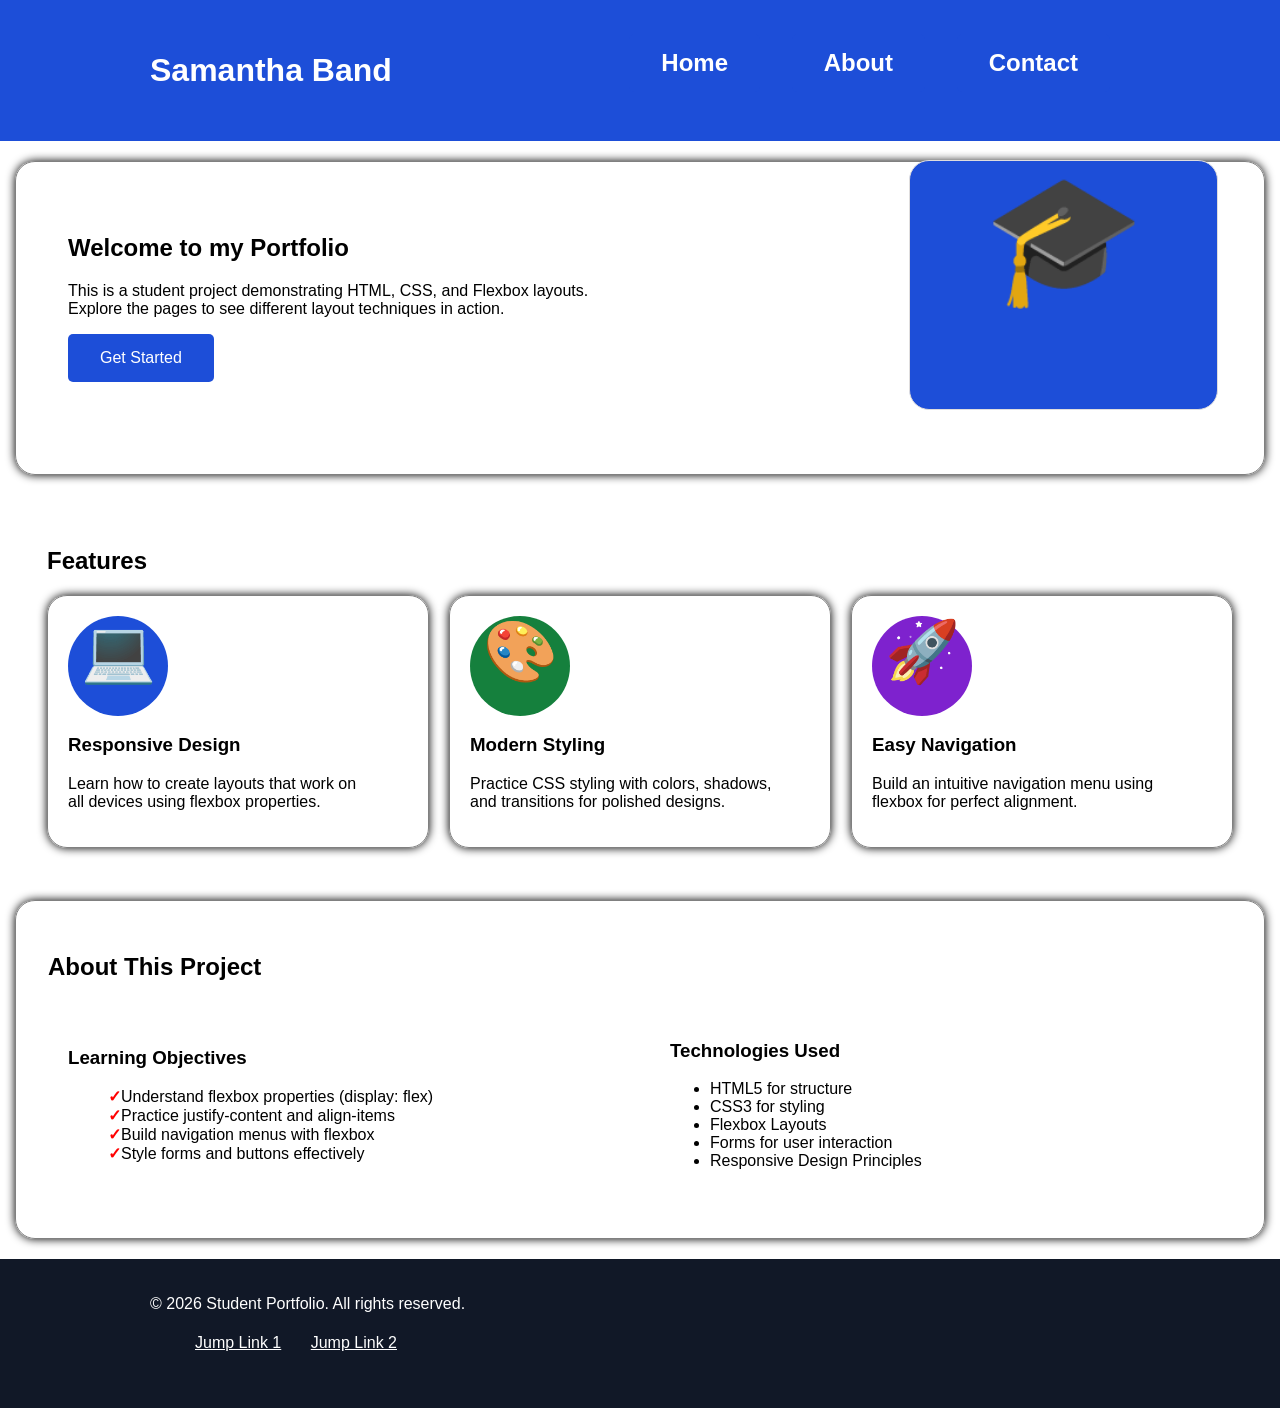
<file: index.html>
<!DOCTYPE html>

<html lang="en">

<head>

<meta charset="UTF-8">

<meta name="viewport" content="width=device-width, initial-scale=1.0">

<title>Home</title>

<link rel="stylesheet" href="css/style.css">  

</head>

<body>

<header>
<div class="flexContainer">
    <div id="headerName">
        <p> Samantha Band</p>
  </div>
  <nav>
      <ul id="jump1">
        <li><a href="index.html">
            <button class="btn-two">Home</button></a></li>
        <li><a href="about.html">
           <button class="btn-two">About</button></a></li>
        <li><a href="contact.html">
            <button class="btn-two">Contact</button></a></li>
        
      </ul>
    </nav>
  </div>



</header>

<main>
<section class="shadow">
<div class="flex-container">
    <div class="flexItem">
        <h1>Welcome to my Portfolio</h1>
        <p>This is a student project demonstrating HTML, CSS, and Flexbox layouts. <br>
           Explore the pages to see different layout techniques in action.
        </p>
        <button> Get Started 
        </button>
    </div>
    <div class="flexItem">
        <p id="heroIcon">&#x1F393;</p>
    </div>
</div>

</section>

<section>
    <h2 id="jump2">Features</h2>
     <div class="flexContainer">
        <div class="shadow flexItem">
          <p class="circleBlue"> &#x1F4BB;</p>
         <h3>Responsive Design </h3>
        <p>Learn how to create layouts that work on <br> all devices using flexbox properties.</p>
       </div>
     <div class="shadow flexItem">
         <p class="circleGreen"> &#x1F3A8;</p>
        <h3>Modern Styling</h3> <p>Practice CSS styling with colors, shadows, <br> and transitions for polished designs.</p>
       </div>
    <div class="shadow flexItem">
        <p class="circlePurple"> &#x1F680; </p>
        <h3>Easy Navigation </h3>
        <p>Build an intuitive navigation menu using <br>flexbox for perfect alignment.</p>
       </div>








</section>

<section class="shadow">
<h2>About This Project</h2>
            <div class="flexContainer">
               <div class="flexItem">
                   <h3> Learning Objectives</h3>
                   <ul class="listCheckmark">
                       <li>Understand flexbox properties (display: flex)</li>
                       <li>Practice justify-content and align-items</li>
                       <li>Build navigation menus with flexbox</li>
                       <li>Style forms and buttons effectively</li>
                   </ul>
               </div>
    
                <div class="flexItem">
                     <h3> Technologies Used</h3>
                     <ul>
                         <li>HTML5 for structure</li>
                         <li>CSS3 for styling</li>
                         <li>Flexbox Layouts</li>
                         <li>Forms for user interaction</li>
                         <li>Responsive Design Principles</li>
                     </ul>
                
             </div>
    </div>



</section>









</main>
<footer>

<p id="footerText">© 2026 Student Portfolio. All rights reserved.</p>
<ul id="footerNav">
  <li><a href="#jump1">Jump Link 1</a></li>
  <li><a href="#jump2">Jump Link 2</a></li>
</ul>
</footer>
</body>

</html>
</file>
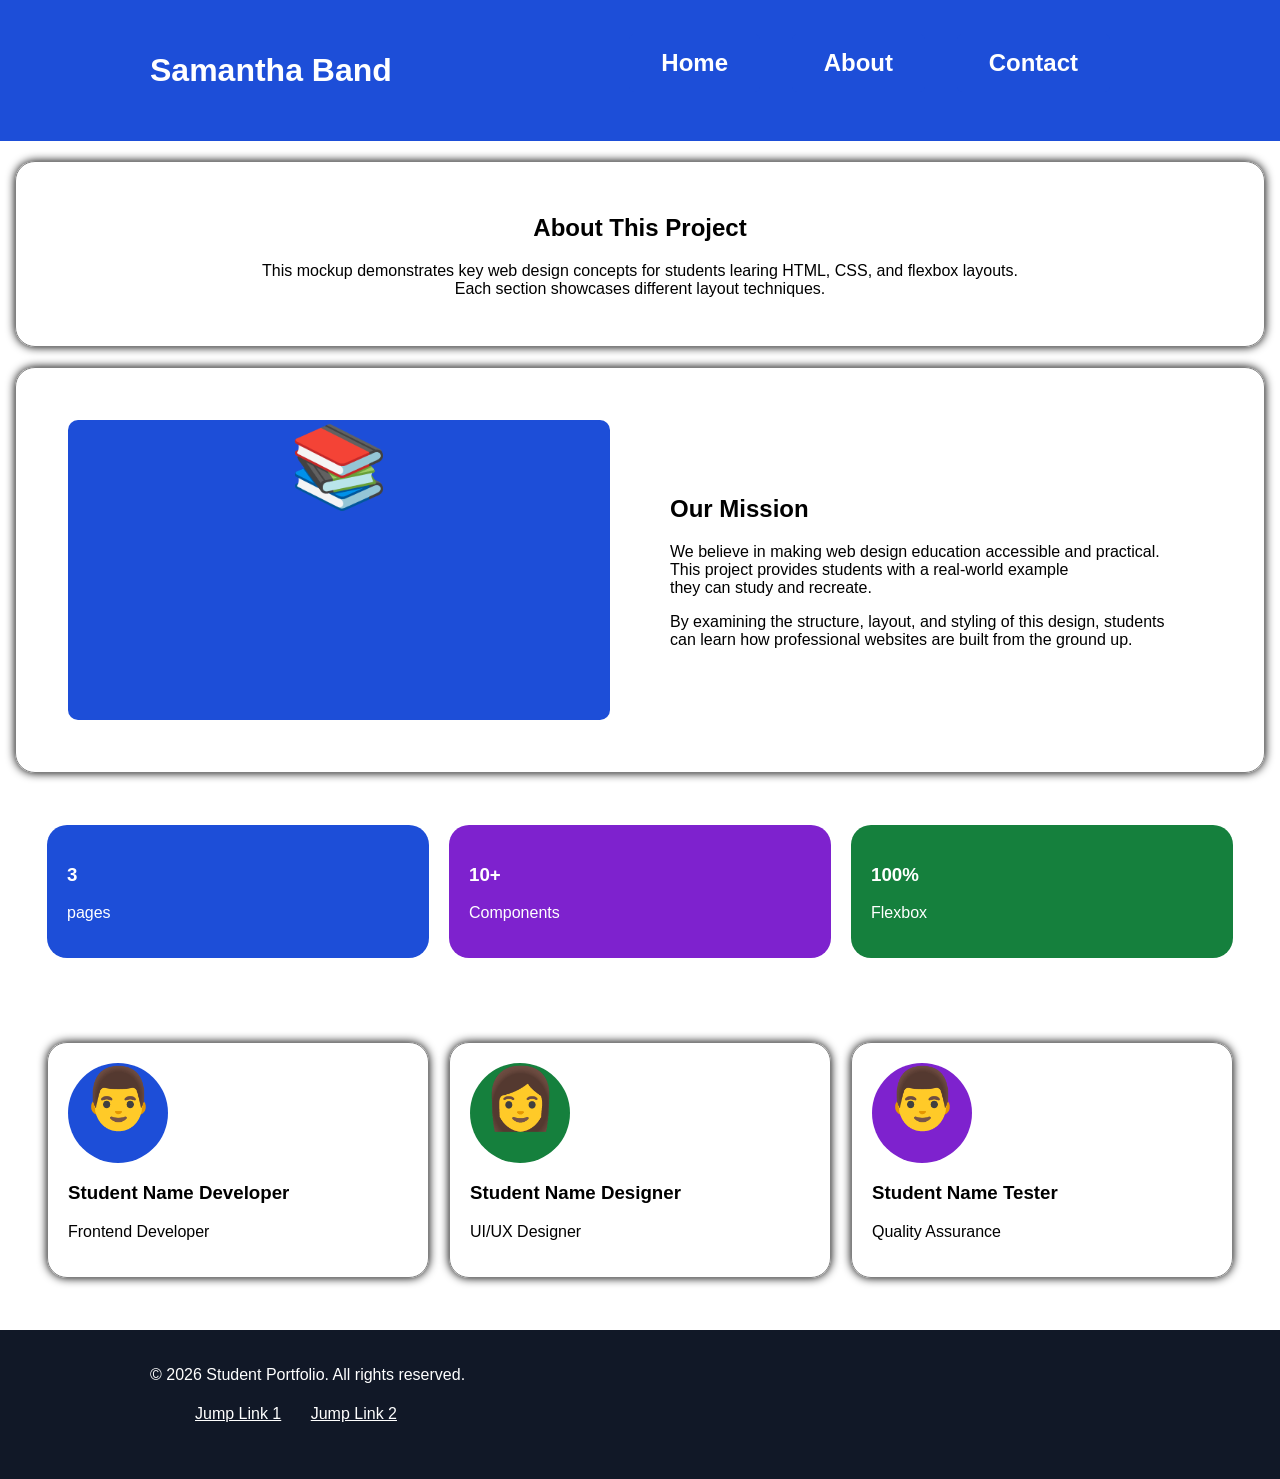
<file: about.html>
<!DOCTYPE html>

<html lang="en">

<head>

<meta charset="UTF-8">

<meta name="viewport" content="width=device-width, initial-scale=1.0">

<title>About</title>

<link rel="stylesheet" href="css/style.css">  

</head>

<body>

<header>
<div class="flexContainer">
    <div id="headerName">
        <p> Samantha Band</p>
  </div>
  <nav>
      <ul id="jump1">
        <li><a href="index.html">
         <button class="btn-two">Home</button></a></li>
        <li><a href="about.html">
          <button class="btn-two">About</button></a></li>
        <li><a href="contact.html">
          <button class="btn-two">Contact</button></a></li>
      </ul>
    </nav>
  </div>



</header>
<main>
<section class="shadow centertext">
<h1 id="jump2">About This Project</h1>

<p>This mockup demonstrates key web design concepts for students learing HTML, CSS, 
and flexbox layouts. <br> Each section showcases different layout techniques.</p>




</section>


<section class="shadow">
<div class="flexContainer">
<div class="flexItem">
    <p id="booksIcon">&#x1F4DA;</p>
</div>
<div class="flexItem">
<h2>Our Mission</h2>
<p>We believe in making web design education accessible and practical.<br>
This project provides students with a real-world example <br>
they can study and recreate.<br>
</p>

<p>By examining the structure, layout, and styling of this design, students<br>
can learn how professional websites are built from the ground up.<br>
</p>
</div>

</section>


<section>
  <div class="flexContainer">
     <div class="boxBlue">

        <h3>3</h3>
        <p>pages</p>

     </div>
      <div class="boxPurple">

        <h3>10+</h3>
        <p>Components</p>

      </div>
     <div class="boxGreen">

       <h3>100%</h3>
       <p>Flexbox</p>

      </div>
 </div>



    
</section>
<section>
<div class="flexContainer">
                <div class="shadow flexItem">
                  <p class="circleBlue"> &#x1F468;</p>
                  <h3>Student Name Developer</h3>
                  <p>Frontend Developer</p>

                </div>
                <div class="shadow flexItem">
                  <p class="circleGreen"> &#x1F469;</p>
                  <h3>Student Name Designer</h3>
                  <p>UI/UX Designer</p>
                </div>
                <div class="shadow flexItem">
                  <p class="circlePurple"> &#x1F468; </p>
                  <h3>Student Name Tester</h3>
                  <p>Quality Assurance</p>
                </div>
</div>













</main>
<footer>

<p id="footerText">© 2026 Student Portfolio. All rights reserved.</p>
<ul id="footerNav">
  <li><a href="#jump1">Jump Link 1</a></li>
  <li><a href="#jump2">Jump Link 2</a></li>
</ul>
</footer>
</body>

</body>

</html>
</file>
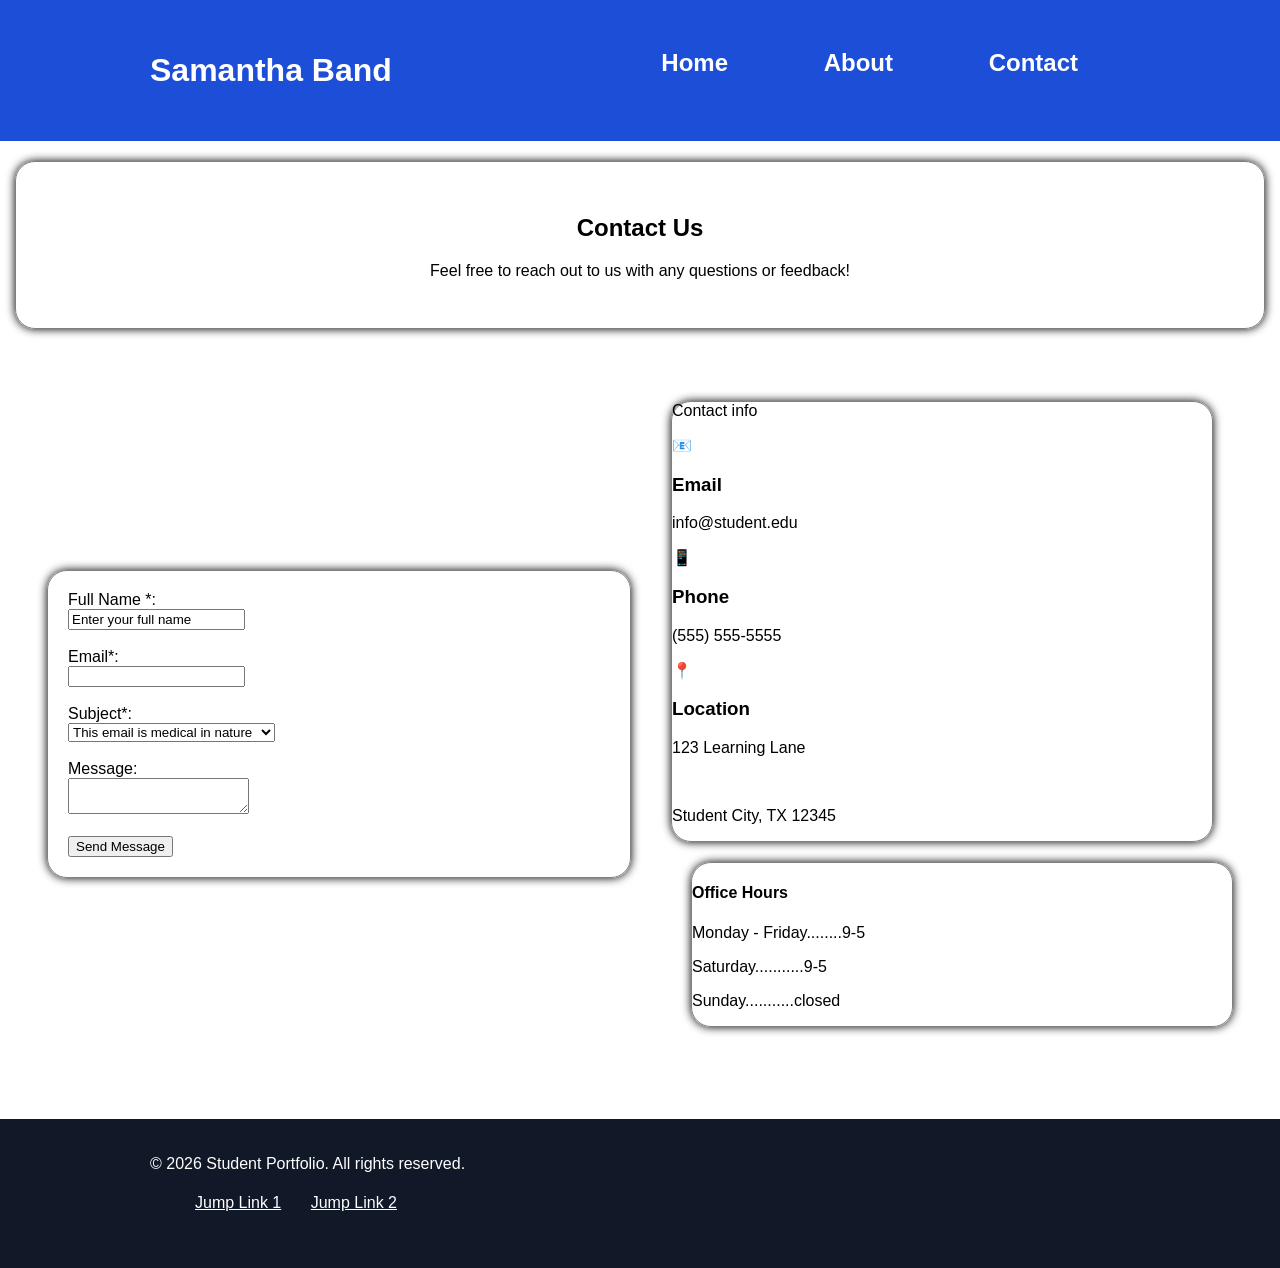
<file: contact.html>
<!DOCTYPE html>

<html lang="en">

<head>

<meta charset="UTF-8">

<meta name="viewport" content="width=device-width, initial-scale=1.0">

<title>Contact</title>

<link rel="stylesheet" href="css/style.css">  

</head>

<body>

<header>
<div class="flexContainer">
    <div id="headerName">
        <p> Samantha Band</p>
  </div>
  <nav>
      <ul>
        <li><a href="index.html">
          <button class="btn-two">Home</button></a></li>
        <li><a href="about.html">
         <button class="btn-two">About</button></a></li>
        <li><a href="contact.html">
          <button class="btn-two">Contact</button></a></li>
      </ul>
    </nav>
  </div>



</header>
<main>
    <section class="shadow centertext">
        <h1>Contact Us</h1>
        <p>Feel free to reach out to us with any questions or feedback!</p>

    </section>
    <section>
        <div class="flexContainer">
        <div class="flexItem shadow">
        <form action="mailto:rosey46445@gmail.com" method="post" enctype="text/plain">

        <label for="name">Full Name *:</label><br>
        <input type="text" id="name" name="name" value="Enter your full name"><br><br>

        <label for="email">Email*:</label><br>
        <input type="email" id="email" name="email"><br><br>
        <label for="subject">Subject*:</label><br>
        <select id="subject" name="subject">
          <option value="medical">This email is medical in nature</option>
          <option value="personal">This email is personal in nature</option>
          <option value="group">This email is for a group</option>
        </select>
        <br><br>

        <label for="message">Message:</label><br>
        <textarea id="message" name="message"></textarea><br><br>

        <input type="submit" value="Send Message">

    </form>
</div>
<div class="flexItem">
  <div class="contactInfo shadow">

  </h4>Contact info</h4>
<p>&#x1F4E7<p>
  <h3>Email</h3>
  <p>info@student.edu</p>
<p>&#x1F4F1</p>
<h3>Phone</h3>
<p>(555) 555-5555</p>
<p>&#x1F4CD</p>
<h3>Location</h3>
<p>123 Learning Lane</p>
<br>
<p>Student City, TX 12345</p>


</div>
<div class="flexItem">
<div class="officeHrs shadow">
<h4>Office Hours</h4>
<p>Monday - Friday........9-5</p>
<p>Saturday...........9-5</p>
<p>Sunday...........closed</p>

</div>


</div>

               
               
    </section>
</main>
<main>









</main>
<footer>

<p id="footerText">© 2026 Student Portfolio. All rights reserved.</p>
<ul id="footerNav">
  <li><a href="#jump1">Jump Link 1</a></li>
  <li><a href="#jump2">Jump Link 2</a></li>
</ul>
</footer>
</body>

</html>
</file>
<file: css/style.css>
body{

    margin: 0;
    font-family: 'Segoe UI', Tahoma, Geneva, Verdana, sans-serif;
}

header {
    background-color: #1d4ed8;
    padding: 5px 150px 5px;
    
}

#headerName {
    display: flex;
    -webkit-flex: 1;
    -ms-flex: 1;
    flex: 1;
    color: #ffffff;
    font-size: 32px;
    font-weight: 800;
}


nav {
    display: flex;
    justify-content: flex-end;
    font-size: 24px;
    color: #ffffff;
    align-items: center;
   

}

nav a {
    color: #ffffff;
}

nav ul li {
    padding: 5px 20px 20px 5px;
    list-style-type: none;
    display: inline-block;

}


main {
    width: 1250px;
    margin: 0 auto;
}

.flexContainer {
    display: -webkit-flex;
    display: flex;
    gap: 20px;
    align-items: center;


}

.centertext {
    text-align: center;
}




.flexItem {
    gap: 20px;
    padding: 20px;
    width: 100%;


}

section {
    padding: 32px;
    margin: 20px 0px 20px;
}


.shadow {
    box-shadow: 0px 0px 10px 0px #000000;
    border-radius: 20px;
    border: 1px solid gray;
    align-items: center;
}

.boxBlue {
   background-color: #1d4ed8;
    border-radius: 20px;
    padding: 20px;
    color: white;
    width: 100%;
}
.boxPurple {
background-color: #7e22ce;
    border-radius: 20px;
    padding: 20px;
    color: white;
    width: 100%;
}
.boxGreen {
background-color: #15803d;
    border-radius: 20px;
    padding: 20px;
    color: white;
    width: 100%;
}

#heroIcon {
    background-color: #1d4ed8;
    border-radius: 10px;
    font-size: 80px;
    margin: 0px;
    height: 200px;
    text-align: center;

    /* heroIconBgd */
    box-sizing: border-box;
    position: absolute;
    width: 309px;
    height: 250px;
    left: 909px;
    top: 160px;
    background: #1D4ED8;
    border: 1px solid #DFDDDD;
    border-radius: 20px;

    /* 🎓 */
    font-style: normal;
    font-weight: 400;
    font-size: 128px;
    line-height: 155px;
    color: #000000;
}

#booksIcon {
    background-color: #1d4ed8;
    border-radius: 10px;
    font-size: 80px;
    margin: 0;
    height: 300px;
    text-align: center;
}


.circlePurple {
    width: 100px;
    height: 100px;
    border-radius: 50%;
    background-color: #7e22ce;
    text-align: center;
    font-size: 60px;
    margin: 0px;
    padding: 0px;

}

.circleGreen {
    width: 100px;
    height: 100px;
    border-radius: 50%;
    background-color: #15803d;
    text-align: center;
    font-size: 60px;
    margin: 0px;
    padding: 0px;

}
.circleBlue {
    width: 100px;
    height: 100px;
    border-radius: 50%;
    background-color: #1d4ed8;
    text-align: center;
    font-size: 60px;
    margin: 0px;
    padding: 0px;

}


footer {
    padding: 20px 150px 20px;
    background-color: #111827;
    color: #ffffff;
}

footer a {
    color: #ffffff;
    display: -webkit-flex;
    display: flex;




}

footer ul li {
    padding: 5px 20px 20px 5px;
    list-style-type: none;
    display: inline-block;
}

.footerText {
    -webkit-flex: 1;
    -ms-flex: 1;
    flex: 1;
    


}

.footerNav {
    display: flex;
    justify-content: flex-end;



}


.listCheckmark {
    list-style: none;
    margin: 25;
}

ul.listCheckmark li:before{
    content: "✓";
    color: red;
    font-weight: bold;
    right: 25px;
}

button {
    background-color: #1d4ed8;
    color: #ffffff;
    border: none;
    border-radius: 10px;
    padding: 15px 32px;
    font-size: 16px;
    cursor: pointer;
    border-radius: 5px;
    text-align: center;
    text-decoration: none;
}

button:hover {
    background-color: #010611;
}
.btn-two {
    font-size: 24px;
    font-weight: bold;
    
}
</file>
